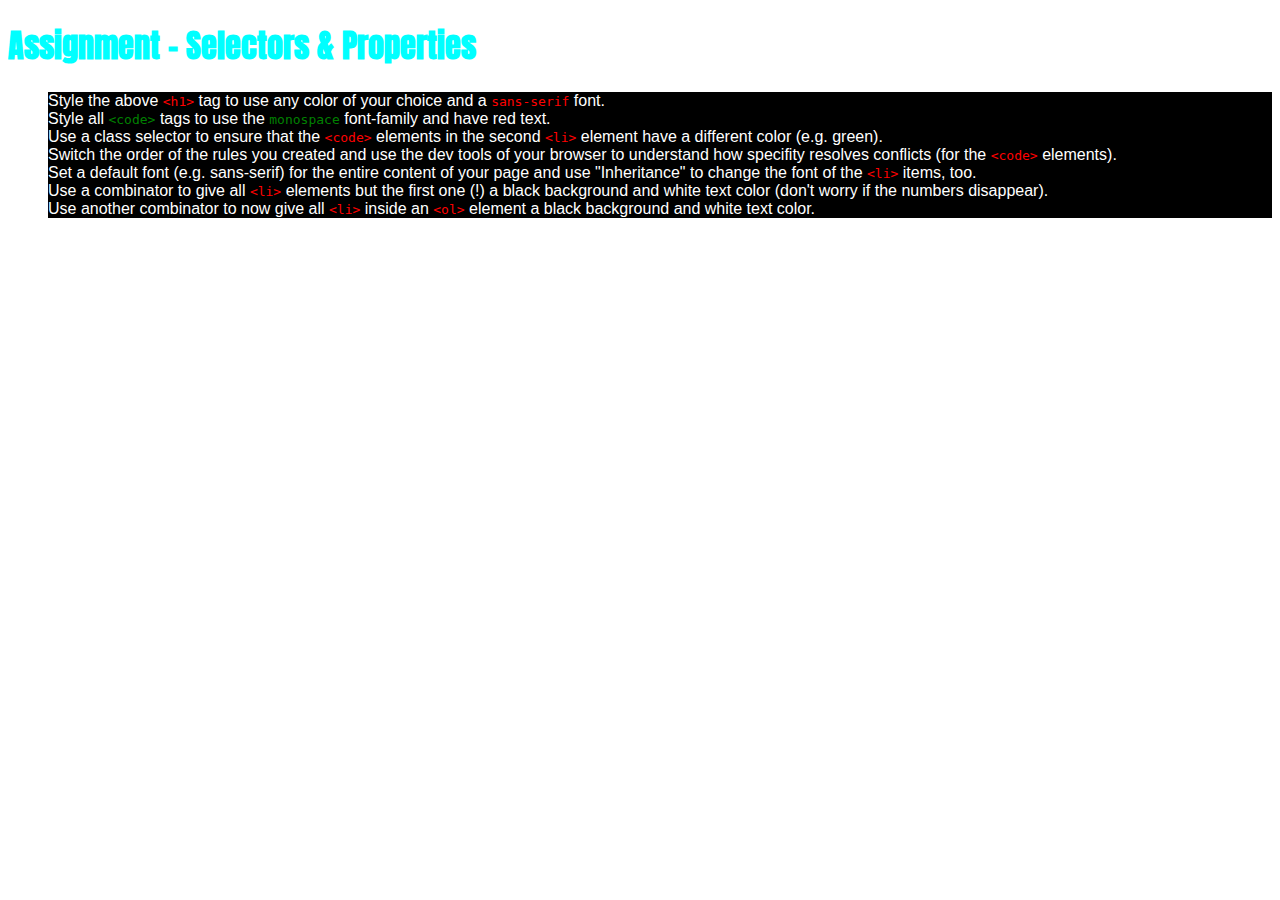
<file: tutorials/assignment1/index.html>
<!DOCTYPE html>
<html lang="en">
<head>
    <meta charset="UTF-8">
    <meta name="viewport" content="width=device-width, initial-scale=1.0">
    <meta http-equiv="X-UA-Compatible" content="ie=edge">
    <title>CSS Course</title>
    <link rel="stylesheet" href="main.css">
    <link href="https://fonts.googleapis.com/css2?family=Anton&display=swap" rel="stylesheet">
</head>
<body>
    <h1 id="assignment-instructions">Assignment - Selectors &amp; Properties</h1>
    <ol>
        <li>Style the above <code>&lt;h1&gt;</code> tag to use any color of your choice and a <code>sans-serif</code> font.</li>
        <li class="codeListItem">Style all <code >&lt;code&gt;</code> tags to use the <code>monospace</code> font-family and have red text.</li>
        <li>Use a class selector to ensure that the <code>&lt;code&gt;</code> elements in the second <code>&lt;li&gt;</code> element have a different color (e.g. green).</li>
        <li>Switch the order of the rules you created and use the dev tools of your browser to understand how specifity resolves conflicts (for the <code>&lt;code&gt;</code> elements).</li>
        <li>Set a default font (e.g. sans-serif) for the entire content of your page and use "Inheritance" to change the font of the <code>&lt;li&gt;</code> items, too.</li>
        <li>Use a combinator to give all <code>&lt;li&gt;</code> elements but the first one (!) a black background and white text color (don't worry if the numbers disappear).</li>
        <li>Use another combinator to now give all <code>&lt;li&gt;</code> inside an <code>&lt;ol&gt;</code> element a black background and white text color.</li>
    </ol>
</body>
</html>
</file>
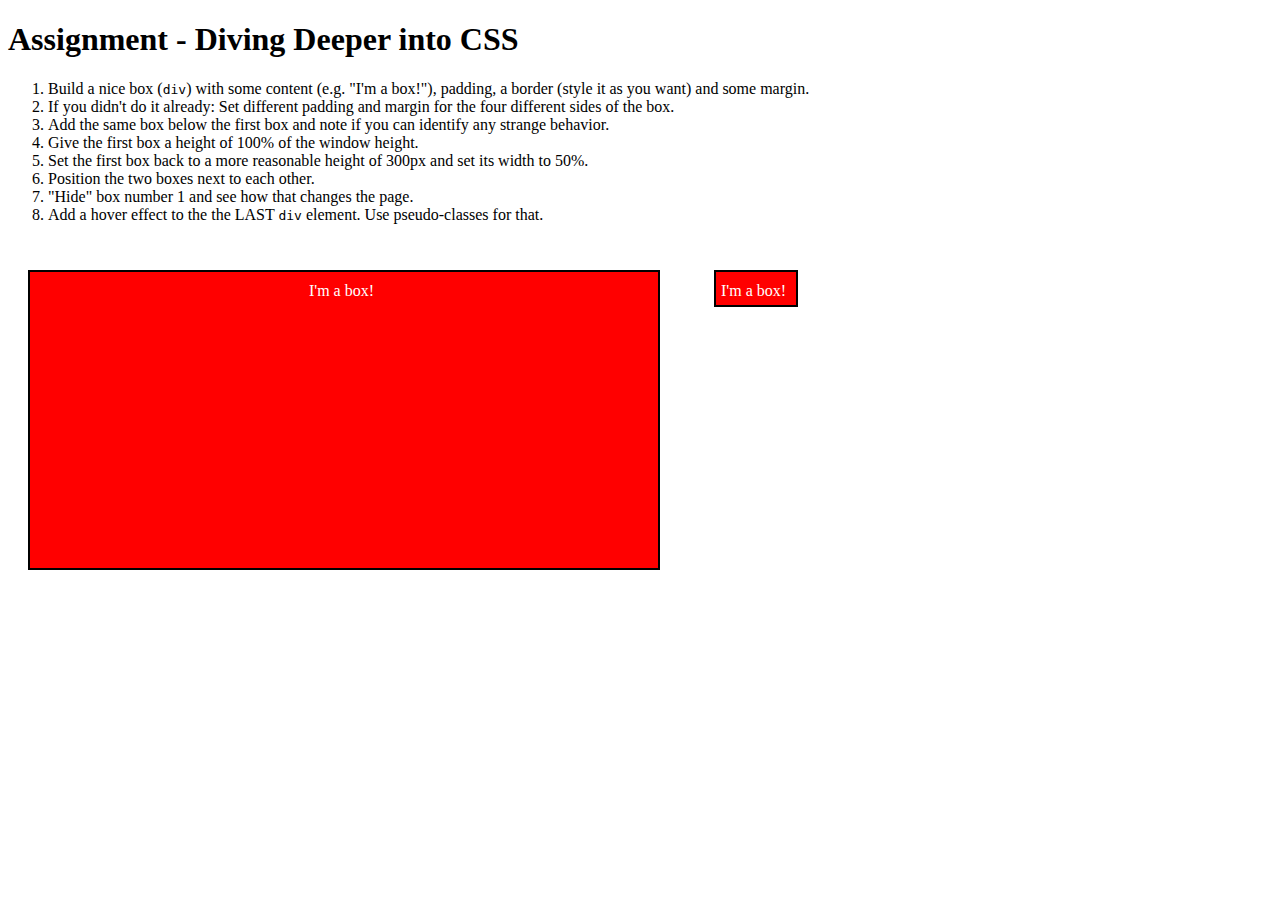
<file: tutorials/assignment2/index.html>
<!DOCTYPE html>
<html lang="en">
<head>
    <meta charset="UTF-8">
    <meta name="viewport" content="width=device-width, initial-scale=1.0">
    <meta http-equiv="X-UA-Compatible" content="ie=edge">
    <title>CSS Course</title>
    <link rel="stylesheet" href="main.css">
</head>
<body>
    <h1>Assignment - Diving Deeper into CSS</h1>
    <ol>
        <li>Build a nice box (<code>div</code>) with some content (e.g. "I'm a box!"), padding, a border (style it as you want) and some margin.</li>
        <li>If you didn't do it already: Set different padding and margin for the four different sides of the box.</li>
        <li>Add the same box below the first box and note if you can identify any strange behavior.</li>
        <li>Give the first box a height of 100% of the window height.</li>
        <li>Set the first box back to a more reasonable height of 300px and set its width to 50%.</li>
        <li>Position the two boxes next to each other.</li>
        <li>"Hide" box number 1 and see how that changes the page.</li>
        <li>Add a hover effect to the the LAST <code>div</code> element. Use pseudo-classes for that.</li>
    </ol>
    <div class="first">
        I'm a box!
    </div>
    <div class="second">
        I'm a box!
    </div>
</body>
</html>
</file>
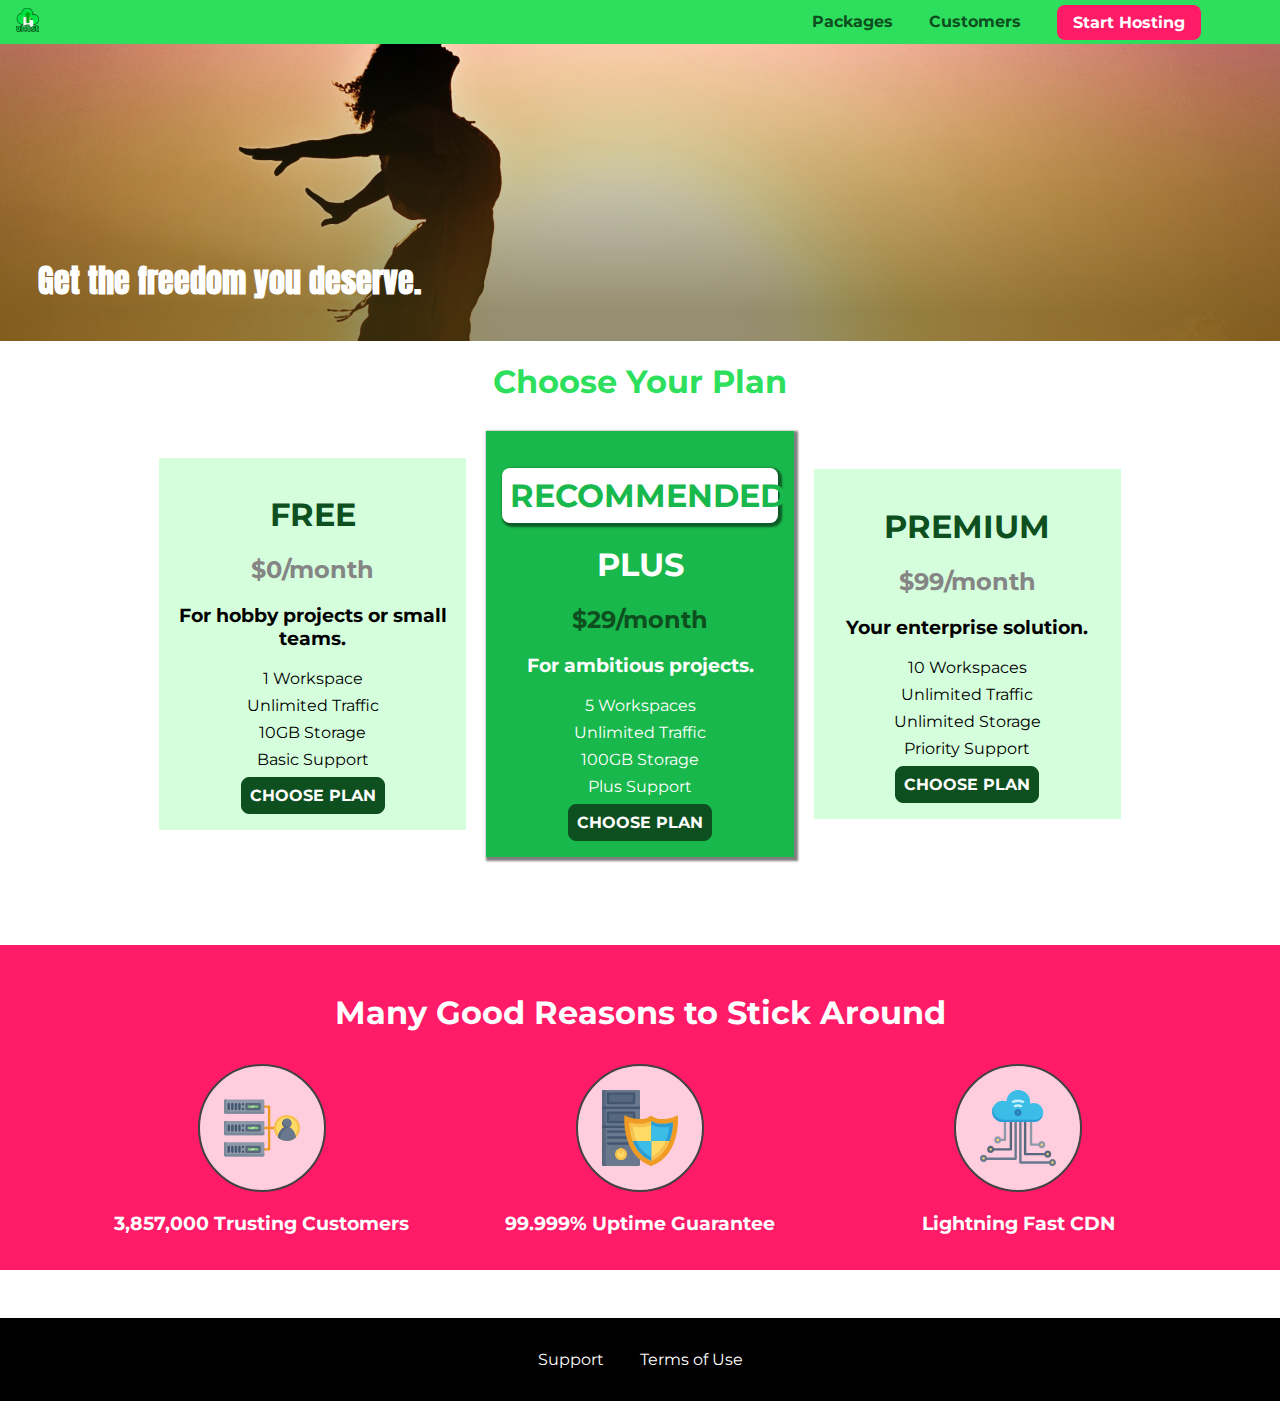
<file: tutorials/jsAssignment/index.html>
<!DOCTYPE html>
<html lang="en">

<head>
    <meta charset="UTF-8">
    <meta http-equiv="X-UA-Compatible" content="ie=edge">
    <title>uHost</title>
    <link rel="shortcut icon" href="favicon.png">
    <link href="https://fonts.googleapis.com/css?family=Anton" rel="stylesheet">
    <link href="https://fonts.googleapis.com/css?family=Montserrat:400,700" rel="stylesheet">
    <link rel="stylesheet" href="shared.css">
    <link rel="stylesheet" href="main.css">
</head>

<body>
    <div class="backdrop"></div>
    <div class="modal">
        <h1 class="modal__title">Do you want to continue?</h1>
        <div class="modal__actions">
            <a href="start-hosting/index.html" class="modal__action">Yes!</a>
            <button class="modal__action modal__action--negative" type="button">No!</button>
        </div>
    </div>
    <header class="main-header">
        <div>
            <a href="index.html" class="main-header__brand">
                <img src="images/uhost-icon.png" alt="uHost - Your favorite hosting company">
            </a>
        </div>
        <nav class="main-nav">
            <ul class="main-nav__items">
                <li class="main-nav__item">
                    <a href="packages/index.html">Packages</a>
                </li>
                <li class="main-nav__item">
                    <a href="customers/index.html">Customers</a>
                </li>
                <li class="main-nav__item main-nav__item--cta">
                    <a href="start-hosting/index.html">Start Hosting</a>
                </li>
            </ul>
        </nav>
    </header>
    <main>
        <section id="product-overview">
            <h1>Get the freedom you deserve.</h1>
        </section>
        <section id="plans">
            <h1 class="section-title">Choose Your Plan</h1>
            <div class="plan__list">
                <article class="plan">
                    <h1 class="plan__title">FREE</h1>
                    <h2 class="plan__price">$0/month</h2>
                    <h3>For hobby projects or small teams.</h3>
                    <ul class="plan__features">
                        <li class="plan__feature">1 Workspace</li>
                        <li class="plan__feature">Unlimited Traffic</li>
                        <li class="plan__feature">10GB Storage</li>
                        <li class="plan__feature">Basic Support</li>
                    </ul>
                    <div>
                        <button class="button">CHOOSE PLAN</button>
                    </div>
                </article>
                <article class="plan plan--highlighted">
                    <h1 class="plan__annotation">RECOMMENDED</h1>
                    <h1 class="plan__title">PLUS</h1>
                    <h2 class="plan__price">$29/month</h2>
                    <h3>For ambitious projects.</h3>
                    <ul class="plan__features">
                        <li class="plan__feature">5 Workspaces</li>
                        <li class="plan__feature">Unlimited Traffic</li>
                        <li class="plan__feature">100GB Storage</li>
                        <li class="plan__feature">Plus Support</li>
                    </ul>
                    <div>
                        <button class="button">CHOOSE PLAN</button>
                    </div>
                </article>
                <article class="plan">
                    <h1 class="plan__title">PREMIUM</h1>
                    <h2 class="plan__price">$99/month</h2>
                    <h3>Your enterprise solution.</h3>
                    <ul class="plan__features">
                        <li class="plan__feature">10 Workspaces</li>
                        <li class="plan__feature">Unlimited Traffic</li>
                        <li class="plan__feature">Unlimited Storage</li>
                        <li class="plan__feature">Priority Support</li>
                    </ul>
                    <div>
                        <button class="button">CHOOSE PLAN</button>
                    </div>
                </article>
            </div>
        </section>
        <section id="key-features">
            <h1 class="section-title">Many Good Reasons to Stick Around</h1>
            <ul class="key-feature__list">
                <li class="key-feature">
                    <div class="key-feature__image">
                        <svg viewBox="0 0 512 512">
                            <path style="fill:#F09B24;" d="M344,248h-32V112c0-4.418-3.582-8-8-8h-40c-4.418,0-8,3.582-8,8s3.582,8,8,8h32v128h-32  c-4.418,0-8,3.582-8,8s3.582,8,8,8h32v128h-32c-4.418,0-8,3.582-8,8s3.582,8,8,8h40c4.418,0,8-3.582,8-8V264h32c4.418,0,8-3.582,8-8  S348.418,248,344,248z"
                            />
                            <path style="fill:#8E9AA9;" d="M264,64H8c-4.418,0-8,3.582-8,8v80c0,4.418,3.582,8,8,8h256c4.418,0,8-3.582,8-8V72  C272,67.582,268.418,64,264,64z"
                            />
                            <path style="fill:#7C899B;" d="M24,144c-4.418,0-8-3.582-8-8V64H8c-4.418,0-8,3.582-8,8v80c0,4.418,3.582,8,8,8h256  c4.418,0,8-3.582,8-8v-8H24z"
                            />
                            <rect x="152" y="96" style="fill:#B8E3A8;" width="88" height="32" />
                            <g>
                                <polygon style="fill:#7EC97D;" points="152,96 152,128 166,128 198,96  " />
                                <polygon style="fill:#7EC97D;" points="220,96 188,128 240,128 240,96  " />
                            </g>
                            <path style="fill:#56677E;" d="M240,136h-88c-4.418,0-8-3.582-8-8V96c0-4.418,3.582-8,8-8h88c4.418,0,8,3.582,8,8v32  C248,132.418,244.418,136,240,136z M160,120h72v-16h-72V120z"
                            />
                            <g>
                                <path style="fill:#435670;" d="M32,136c-4.418,0-8-3.582-8-8V96c0-4.418,3.582-8,8-8s8,3.582,8,8v32C40,132.418,36.418,136,32,136z   "
                                />
                                <path style="fill:#435670;" d="M56,136c-4.418,0-8-3.582-8-8V96c0-4.418,3.582-8,8-8s8,3.582,8,8v32C64,132.418,60.418,136,56,136z   "
                                />
                                <path style="fill:#435670;" d="M80,136c-4.418,0-8-3.582-8-8V96c0-4.418,3.582-8,8-8s8,3.582,8,8v32C88,132.418,84.418,136,80,136z   "
                                />
                                <path style="fill:#435670;" d="M104,136c-4.418,0-8-3.582-8-8V96c0-4.418,3.582-8,8-8s8,3.582,8,8v32   C112,132.418,108.418,136,104,136z"
                                />
                                <path style="fill:#435670;" d="M128,105c-4.418,0-8-3.582-8-8v-1c0-4.418,3.582-8,8-8s8,3.582,8,8v1   C136,101.418,132.418,105,128,105z"
                                />
                                <path style="fill:#435670;" d="M128,136c-4.418,0-8-3.582-8-8v-1c0-4.418,3.582-8,8-8s8,3.582,8,8v1   C136,132.418,132.418,136,128,136z"
                                />
                            </g>
                            <path style="fill:#8E9AA9;" d="M264,208H8c-4.418,0-8,3.582-8,8v80c0,4.418,3.582,8,8,8h256c4.418,0,8-3.582,8-8v-80  C272,211.582,268.418,208,264,208z"
                            />
                            <path style="fill:#7C899B;" d="M24,288c-4.418,0-8-3.582-8-8v-72H8c-4.418,0-8,3.582-8,8v80c0,4.418,3.582,8,8,8h256  c4.418,0,8-3.582,8-8v-8H24z"
                            />
                            <rect x="152" y="240" style="fill:#B8E3A8;" width="88" height="32" />
                            <g>
                                <polygon style="fill:#7EC97D;" points="152,240 152,272 166,272 198,240  " />
                                <polygon style="fill:#7EC97D;" points="220,240 188,272 240,272 240,240  " />
                            </g>
                            <path style="fill:#56677E;" d="M240,280h-88c-4.418,0-8-3.582-8-8v-32c0-4.418,3.582-8,8-8h88c4.418,0,8,3.582,8,8v32  C248,276.418,244.418,280,240,280z M160,264h72v-16h-72V264z"
                            />
                            <g>
                                <path style="fill:#435670;" d="M32,280c-4.418,0-8-3.582-8-8v-32c0-4.418,3.582-8,8-8s8,3.582,8,8v32C40,276.418,36.418,280,32,280   z"
                                />
                                <path style="fill:#435670;" d="M56,280c-4.418,0-8-3.582-8-8v-32c0-4.418,3.582-8,8-8s8,3.582,8,8v32C64,276.418,60.418,280,56,280   z"
                                />
                                <path style="fill:#435670;" d="M80,280c-4.418,0-8-3.582-8-8v-32c0-4.418,3.582-8,8-8s8,3.582,8,8v32C88,276.418,84.418,280,80,280   z"
                                />
                                <path style="fill:#435670;" d="M104,280c-4.418,0-8-3.582-8-8v-32c0-4.418,3.582-8,8-8s8,3.582,8,8v32   C112,276.418,108.418,280,104,280z"
                                />
                                <path style="fill:#435670;" d="M128,249c-4.418,0-8-3.582-8-8v-1c0-4.418,3.582-8,8-8s8,3.582,8,8v1   C136,245.418,132.418,249,128,249z"
                                />
                                <path style="fill:#435670;" d="M128,280c-4.418,0-8-3.582-8-8v-1c0-4.418,3.582-8,8-8s8,3.582,8,8v1   C136,276.418,132.418,280,128,280z"
                                />
                            </g>
                            <path style="fill:#8E9AA9;" d="M264,352H8c-4.418,0-8,3.582-8,8v80c0,4.418,3.582,8,8,8h256c4.418,0,8-3.582,8-8v-80  C272,355.582,268.418,352,264,352z"
                            />
                            <path style="fill:#7C899B;" d="M24,432c-4.418,0-8-3.582-8-8v-72H8c-4.418,0-8,3.582-8,8v80c0,4.418,3.582,8,8,8h256  c4.418,0,8-3.582,8-8v-8H24z"
                            />
                            <rect x="152" y="384" style="fill:#B8E3A8;" width="88" height="32" />
                            <g>
                                <polygon style="fill:#7EC97D;" points="152,384 152,416 166,416 198,384  " />
                                <polygon style="fill:#7EC97D;" points="220,384 188,416 240,416 240,384  " />
                            </g>
                            <path style="fill:#56677E;" d="M240,424h-88c-4.418,0-8-3.582-8-8v-32c0-4.418,3.582-8,8-8h88c4.418,0,8,3.582,8,8v32  C248,420.418,244.418,424,240,424z M160,408h72v-16h-72V408z"
                            />
                            <g>
                                <path style="fill:#435670;" d="M32,424c-4.418,0-8-3.582-8-8v-32c0-4.418,3.582-8,8-8s8,3.582,8,8v32C40,420.418,36.418,424,32,424   z"
                                />
                                <path style="fill:#435670;" d="M56,424c-4.418,0-8-3.582-8-8v-32c0-4.418,3.582-8,8-8s8,3.582,8,8v32C64,420.418,60.418,424,56,424   z"
                                />
                                <path style="fill:#435670;" d="M80,424c-4.418,0-8-3.582-8-8v-32c0-4.418,3.582-8,8-8s8,3.582,8,8v32C88,420.418,84.418,424,80,424   z"
                                />
                                <path style="fill:#435670;" d="M104,424c-4.418,0-8-3.582-8-8v-32c0-4.418,3.582-8,8-8s8,3.582,8,8v32   C112,420.418,108.418,424,104,424z"
                                />
                                <path style="fill:#435670;" d="M128,393c-4.418,0-8-3.582-8-8v-1c0-4.418,3.582-8,8-8s8,3.582,8,8v1   C136,389.418,132.418,393,128,393z"
                                />
                                <path style="fill:#435670;" d="M128,424c-4.418,0-8-3.582-8-8v-1c0-4.418,3.582-8,8-8s8,3.582,8,8v1   C136,420.418,132.418,424,128,424z"
                                />
                            </g>
                            <path style="fill:#F7C14D;" d="M424,168c-48.523,0-88,39.477-88,88s39.477,88,88,88s88-39.477,88-88S472.523,168,424,168z" />
                            <path style="fill:#FFDB66;" d="M424,184c-39.701,0-72,32.299-72,72s32.299,72,72,72s72-32.299,72-72S463.701,184,424,184z" />
                            <path style="fill:#69788D;" d="M484.893,314.16C476.393,274.588,451.922,248,424,248s-52.393,26.588-60.893,66.16  c-0.605,2.82,0.354,5.749,2.511,7.664C381.731,336.124,402.465,344,424,344s42.269-7.876,58.381-22.176  C484.539,319.909,485.498,316.98,484.893,314.16z"
                            />
                            <path style="fill:#56677E;" d="M434.053,249.171C430.768,248.403,427.411,248,424,248c-27.922,0-52.393,26.588-60.893,66.16  c-0.605,2.82,0.354,5.749,2.511,7.664c3.383,3.002,6.979,5.703,10.734,8.125C384.904,286.243,407.373,255.378,434.053,249.171z"
                            />
                            <path style="fill:#69788D;" d="M424,192c-17.645,0-32,14.355-32,32s14.355,32,32,32s32-14.355,32-32S441.645,192,424,192z" />
                            <path style="fill:#56677E;" d="M432,248c-17.645,0-32-14.355-32-32c0-6.783,2.128-13.076,5.742-18.258  C397.444,203.53,392,213.138,392,224c0,17.645,14.355,32,32,32c10.862,0,20.471-5.444,26.258-13.742  C445.076,245.872,438.783,248,432,248z"
                            />

                        </svg>
                    </div>
                    <p class="key-feature__description">3,857,000 Trusting Customers</p>
                </li>
                <li class="key-feature">
                    <div class="key-feature__image">
                        <svg viewBox="0 0 512 512">
                            <path style="fill:#69788D;" d="M248,0H8C3.582,0,0,3.582,0,8v496c0,4.418,3.582,8,8,8h240c4.418,0,8-3.582,8-8V8  C256,3.582,252.418,0,248,0z"
                            />
                            <path style="fill:#56677E;" d="M24,504V8c0-4.418,3.582-8,8-8H8C3.582,0,0,3.582,0,8v496c0,4.418,3.582,8,8,8h24  C27.582,512,24,508.418,24,504z"
                            />
                            <g>
                                <rect x="0" y="112" style="fill:#435670;" width="256" height="16" />
                                <rect x="0" y="240" style="fill:#435670;" width="256" height="16" />
                            </g>
                            <path style="fill:#F7C14D;" d="M128,392c-22.056,0-40,17.944-40,40s17.944,40,40,40s40-17.944,40-40S150.056,392,128,392z" />
                            <path style="fill:#FFDB66;" d="M128,408c-13.233,0-24,10.767-24,24s10.767,24,24,24s24-10.767,24-24S141.233,408,128,408z" />
                            <path style="fill:#F7C14D;" d="M128,392c-2.739,0-5.414,0.278-8,0.805V424c0,4.418,3.582,8,8,8c4.418,0,8-3.582,8-8v-31.195  C133.414,392.278,130.739,392,128,392z"
                            />
                            <g>
                                <path style="fill:#435670;" d="M216,288H40c-4.418,0-8-3.582-8-8s3.582-8,8-8h176c4.418,0,8,3.582,8,8S220.418,288,216,288z"
                                />
                                <path style="fill:#435670;" d="M216,328H40c-4.418,0-8-3.582-8-8s3.582-8,8-8h176c4.418,0,8,3.582,8,8S220.418,328,216,328z"
                                />
                                <path style="fill:#435670;" d="M216,368H40c-4.418,0-8-3.582-8-8s3.582-8,8-8h176c4.418,0,8,3.582,8,8S220.418,368,216,368z"
                                />
                                <path style="fill:#435670;" d="M216,16H40c-4.418,0-8,3.582-8,8v64c0,4.418,3.582,8,8,8h176c4.418,0,8-3.582,8-8V24   C224,19.582,220.418,16,216,16z"
                                />
                            </g>
                            <rect x="48" y="32" style="fill:#56677E;" width="160" height="48" />
                            <path style="fill:#435670;" d="M216,144H40c-4.418,0-8,3.582-8,8v64c0,4.418,3.582,8,8,8h176c4.418,0,8-3.582,8-8v-64  C224,147.582,220.418,144,216,144z"
                            />
                            <rect x="48" y="160" style="fill:#56677E;" width="160" height="48" />
                            <path style="fill:#F09B24;" d="M511.747,180.237c-0.194-6.537-8.107-10.107-13.135-5.894c-5.6,4.693-42.904,21.282-98.514,21.282  c-33.45,0-64.625-20.999-64.929-21.206c-2.9-1.991-6.764-1.85-9.512,0.346c-2.677,2.135-27.201,20.86-63.793,20.86  c-55.607,0-92.914-16.589-98.515-21.282c-5.028-4.211-12.941-0.645-13.135,5.894c-1.634,54.834,4.655,105.941,18.693,151.903  c12.096,39.604,29.759,74.047,52.497,102.373c27.538,34.304,62.743,59.882,104.66,76.045c3.069,1.918,6.757,1.921,9.83,0  c41.917-16.163,77.122-41.741,104.66-76.045c22.738-28.326,40.401-62.77,52.497-102.373  C507.092,286.179,513.381,235.071,511.747,180.237z"
                            />
                            <path style="fill:#F7C14D;" d="M476.21,221.226c-1.953-1.631-4.568-2.235-7.036-1.628c-21.686,5.327-44.926,8.028-69.075,8.028  c-25.926,0-49.633-8.975-64.955-16.504c-2.307-1.134-5.016-1.091-7.284,0.116c-14.059,7.477-36.919,16.388-65.994,16.388  c-24.153,0-47.394-2.701-69.075-8.028c-5.155-1.268-10.221,2.966-9.894,8.261c2.077,33.693,7.668,65.635,16.616,94.935  c22.774,74.565,66.139,126.334,128.888,153.868c2.032,0.891,4.397,0.891,6.43,0c61.777-27.107,104.716-78.876,127.62-153.868  c8.948-29.3,14.539-61.241,16.616-94.935C479.224,225.319,478.163,222.856,476.21,221.226z"
                            />
                            <path style="fill:#FFDB66;" d="M331.609,451.727c-52.604-25.289-89.304-70.987-109.144-135.944  c-6.532-21.39-11.162-44.336-13.82-68.447c17.133,2.852,34.952,4.291,53.22,4.291c29.394,0,53.376-7.793,69.978-15.561  c17.44,7.736,41.656,15.561,68.256,15.561c18.267,0,36.085-1.439,53.219-4.291c-2.659,24.112-7.288,47.06-13.82,68.448  C419.545,381.108,383.27,426.805,331.609,451.727z"
                            />
                            <g>
                                <path style="fill:#2C9DD4;" d="M479.066,227.858c0.157-2.539-0.903-5.002-2.856-6.633s-4.568-2.235-7.036-1.628   c-21.686,5.327-44.926,8.028-69.075,8.028c-25.926,0-49.633-8.975-64.955-16.504c-1.057-0.52-2.2-0.78-3.345-0.806l-0.072,133.351   h123.601c2.556-6.746,4.933-13.702,7.123-20.874C471.398,293.493,476.989,261.552,479.066,227.858z"
                                />
                                <path style="fill:#2C9DD4;" d="M206.658,343.667c24.153,63.42,65.028,108.108,121.743,132.995c1.031,0.452,2.147,0.673,3.263,0.666   l0.063-133.661H206.658z"
                                />
                            </g>
                            <g>
                                <path style="fill:#3CBDE8;" d="M439.497,315.783c6.532-21.389,11.161-44.336,13.82-68.448c-17.134,2.852-34.952,4.291-53.219,4.291   c-26.6,0-50.815-7.824-68.256-15.561l-0.116,107.601h97.758C433.179,334.807,436.524,325.518,439.497,315.783z"
                                />
                                <path style="fill:#3CBDE8;" d="M232.523,343.667c21.144,50.298,54.363,86.56,99.087,108.06l0.117-108.06H232.523z" />
                            </g>
                        </svg>
                    </div>
                    <p class="key-feature__description">99.999% Uptime Guarantee</p>
                </li>
                <li class="key-feature">
                    <div class="key-feature__image">
                        <svg viewBox="0 0 512 512">
                            <path style="fill:#8E9AA9;" d="M168,200c-4.418,0-8,3.582-8,8v120h-17.376c-3.302-9.311-12.194-16-22.624-16  c-13.234,0-24,10.767-24,24s10.766,24,24,24c10.429,0,19.321-6.689,22.624-16H168c4.418,0,8-3.582,8-8V208  C176,203.582,172.418,200,168,200z"
                            />
                            <path style="fill:#FFDB66;" d="M120,328c-4.411,0-8,3.589-8,8s3.589,8,8,8s8-3.589,8-8S124.411,328,120,328z" />
                            <path style="fill:#56677E;" d="M208,200c-4.418,0-8,3.582-8,8v184H94.624C91.322,382.689,82.43,376,72,376  c-13.234,0-24,10.767-24,24s10.766,24,24,24c10.429,0,19.321-6.689,22.624-16H208c4.418,0,8-3.582,8-8V208  C216,203.582,212.418,200,208,200z"
                            />
                            <path style="fill:#FFDB66;" d="M72,392c-4.411,0-8,3.589-8,8s3.589,8,8,8s8-3.589,8-8S76.411,392,72,392z" />
                            <path style="fill:#69788D;" d="M240,208c-4.418,0-8,3.582-8,8v239H47.24c-2.671-10.34-12.078-18-23.24-18c-13.234,0-24,10.767-24,24  s10.766,24,24,24c9.666,0,18.009-5.747,21.809-14H240c4.418,0,8-3.582,8-8V216C248,211.582,244.418,208,240,208z"
                            />
                            <path style="fill:#FFDB66;" d="M24,453c-4.411,0-8,3.589-8,8s3.589,8,8,8s8-3.589,8-8S28.411,453,24,453z" />
                            <path style="fill:#69788D;" d="M488,464c-10.429,0-19.321,6.689-22.624,16H280V208c0-4.418-3.582-8-8-8s-8,3.582-8,8v280  c0,4.418,3.582,8,8,8h193.376c3.302,9.311,12.194,16,22.624,16c13.234,0,24-10.767,24-24S501.234,464,488,464z"
                            />
                            <path style="fill:#FFDB66;" d="M488,480c-4.411,0-8,3.589-8,8s3.589,8,8,8s8-3.589,8-8S492.411,480,488,480z" />
                            <path style="fill:#56677E;" d="M456,408c-10.429,0-19.321,6.689-22.624,16H312V208c0-4.418-3.582-8-8-8s-8,3.582-8,8v224  c0,4.418,3.582,8,8,8h129.376c3.302,9.311,12.194,16,22.624,16c13.234,0,24-10.767,24-24S469.234,408,456,408z"
                            />
                            <path style="fill:#FFDB66;" d="M456,424c-4.411,0-8,3.589-8,8s3.589,8,8,8s8-3.589,8-8S460.411,424,456,424z" />
                            <path style="fill:#8E9AA9;" d="M416,344c-10.429,0-19.321,6.689-22.624,16H352V208c0-4.418-3.582-8-8-8s-8,3.582-8,8v160  c0,4.418,3.582,8,8,8h49.376c3.302,9.311,12.194,16,22.624,16c13.234,0,24-10.767,24-24S429.234,344,416,344z"
                            />
                            <path style="fill:#FFDB66;" d="M416,360c-4.411,0-8,3.589-8,8s3.589,8,8,8s8-3.589,8-8S420.411,360,416,360z" />
                            <path style="fill:#3CBDE8;" d="M362,88c-8.741,0-17.231,1.751-25.06,5.085C337.646,88.797,338,84.43,338,80  c0-44.112-35.888-80-80-80c-42.823,0-77.895,33.816-79.909,76.149C170.393,73.415,162.244,72,154,72c-39.701,0-72,32.299-72,72  s32.299,72,72,72h208c35.29,0,64-28.71,64-64S397.29,88,362,88z"
                            />
                            <path style="fill:#2C9DD4;" d="M368,200H160c-39.701,0-72-32.299-72-72c0-5.863,0.721-11.559,2.05-17.019  C84.918,120.88,82,132.102,82,144c0,39.701,32.299,72,72,72h208c30.389,0,55.88-21.296,62.379-49.743  C413.565,186.327,392.352,200,368,200z"
                            />
                            <path style="fill:#2A7DB5;" d="M256,128c-13.234,0-24,10.767-24,24s10.766,24,24,24c13.233,0,24-10.767,24-24S269.233,128,256,128z"
                            />
                            <path style="fill:#2C9DD4;" d="M256,144c-4.411,0-8,3.589-8,8s3.589,8,8,8c4.411,0,8-3.589,8-8S260.411,144,256,144z" />
                            <g>
                                <path style="fill:#C5F1FA;" d="M221.755,87.695c-2.994,0-5.864-1.688-7.233-4.572c-1.894-3.991-0.194-8.763,3.798-10.657   C230.157,66.849,242.834,64,256,64c13.166,0,25.844,2.849,37.68,8.466c3.992,1.895,5.692,6.666,3.798,10.657   s-6.666,5.692-10.657,3.798C277.144,82.328,266.774,80,256,80c-10.774,0-21.144,2.328-30.821,6.921   C224.072,87.446,222.904,87.695,221.755,87.695z"
                                />
                                <path style="fill:#C5F1FA;" d="M276.545,116.618c-1.148,0-2.316-0.249-3.424-0.774C267.745,113.293,261.985,112,256,112   c-5.985,0-11.745,1.293-17.121,3.844c-3.991,1.895-8.763,0.192-10.657-3.798c-1.894-3.992-0.193-8.764,3.798-10.657   C239.557,97.813,247.625,96,256,96c8.376,0,16.444,1.813,23.98,5.389c3.991,1.894,5.692,6.665,3.798,10.657   C282.41,114.93,279.539,116.618,276.545,116.618z"
                                />
                            </g>

                        </svg>
                    </div>
                    <p class="key-feature__description">Lightning Fast CDN</p>
                </li>
            </ul>
        </section>
    </main>
    <footer class="main-footer">
        <nav>
            <ul class="main-footer__links">
                <li class="main-footer__link">
                    <a href="#">Support</a>
                </li>
                <li class="main-footer__link">
                    <a href="#">Terms of Use</a>
                </li>
            </ul>
        </nav>
    </footer>
    <script src="shared.js"></script>
</body>

</html>
</file>
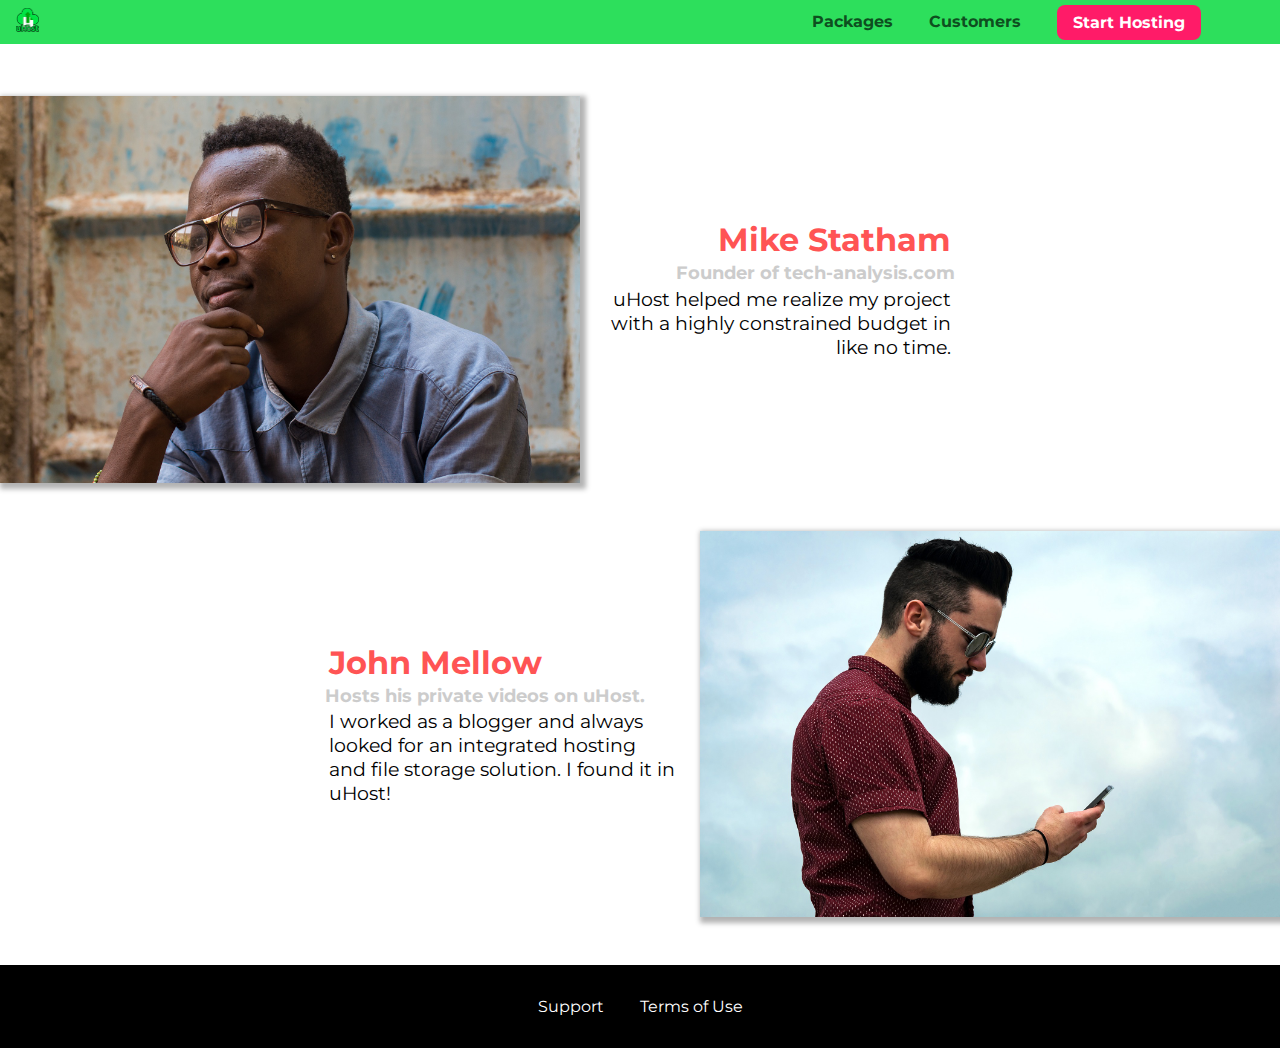
<file: tutorials/jsAssignment/customers/index.html>
<!DOCTYPE html>
<html lang="en">

<head>
    <meta charset="UTF-8">
    <meta name="viewport" content="width=device-width, initial-scale=1.0">
    <meta http-equiv="X-UA-Compatible" content="ie=edge">
    <title>uHost Customers</title>
    <link rel="shortcut icon" href="../favicon.png">
    <link href="https://fonts.googleapis.com/css?family=Anton|Montserrat:400,700" rel="stylesheet">
    <link rel="stylesheet" href="../shared.css">
    <link rel="stylesheet" href="customers.css">
</head>

<body>
    <div class="backdrop"></div>
    <header class="main-header">
        <div>
            <a href="../index.html" class="main-header__brand">
                <img src="../images/uhost-icon.png" alt="uHost - Your favorite hosting company">
            </a>
        </div>
        <nav class="main-nav">
            <ul class="main-nav__items">
                <li class="main-nav__item">
                    <a href="../packages/index.html">Packages</a>
                </li>
                <li class="main-nav__item">
                    <a href="index.html">Customers</a>
                </li>
                <li class="main-nav__item main-nav__item--cta">
                    <a href="start-hosting/index.html">Start Hosting</a>
                </li>
            </ul>
        </nav>
    </header>
    <main>
        <div>
            <div class="testimonial" id="customer-1">
                <div class="testimonial__image-container">
                    <img src="../images/customer-1.jpg" alt="Mike Statham - Customer" class="testimonial__image">
                </div>
                <div class="testimonial__info">
                    <h1 class="testimonial__name">Mike Statham</h1>
                    <h2 class="testimonial__subtitle">Founder of
                        <a href="tech-analysis.com">tech-analysis.com</a>
                    </h2>
                    <p class="testimonial__text">uHost helped me realize my project with a highly constrained budget in like no time.</p>
                </div>
            </div>
            <div class="testimonial" id="customer-2">

                <div class="testimonial__info">
                    <h1 class="testimonial__name">John Mellow</h1>
                    <h2 class="testimonial__subtitle">Hosts his private videos on uHost.
                    </h2>
                    <p class="testimonial__text">I worked as a blogger and always looked for an integrated hosting and file storage solution. I found
                        it in uHost!
                    </p>
                </div>
                <div class="testimonial__image-container">
                    <img src="../images/customer-2.jpg" alt="John Mellow - Customer" class="testimonial__image">
                </div>
            </div>
        </div>
    </main>
    <footer class="main-footer">
        <nav>
            <ul class="main-footer__links">
                <li class="main-footer__link">
                    <a href="#">Support</a>
                </li>
                <li class="main-footer__link">
                    <a href="#">Terms of Use</a>
                </li>
            </ul>
        </nav>
    </footer>
</body>

</html>
</file>
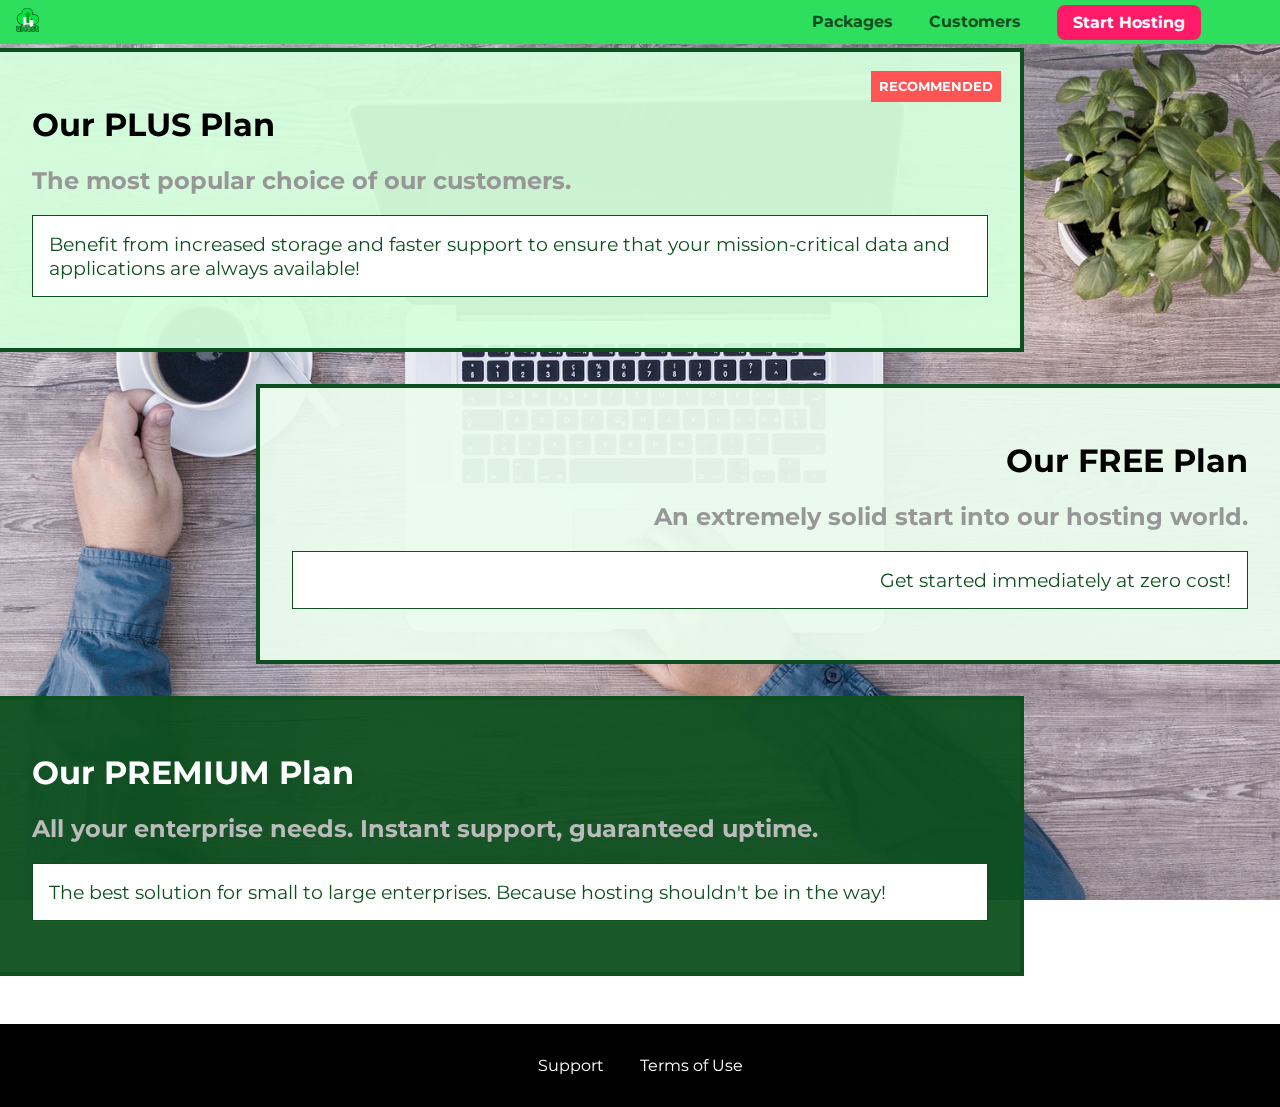
<file: tutorials/jsAssignment/packages/index.html>
<!DOCTYPE html>
<html lang="en">

<head>
    <meta charset="UTF-8">
    <meta http-equiv="X-UA-Compatible" content="ie=edge">
    <title>uHost</title>
    <link rel="shortcut icon" href="favicon.png">
    <link href="https://fonts.googleapis.com/css?family=Montserrat:400,700" rel="stylesheet">
    <link rel="stylesheet" href="../shared.css">
    <link rel="stylesheet" href="packages.css">
</head>

<body>
    <div class="backdrop"></div>
    <div class="background"></div>
    <header class="main-header">
        <div>
            <a href="../index.html" class="main-header__brand">
                <img src="../images/uhost-icon.png" alt="uHost - Your favorite hosting company">
            </a>
        </div>
        <nav class="main-nav">
            <ul class="main-nav__items">
                <li class="main-nav__item">
                    <a href="index.html">Packages</a>
                </li>
                <li class="main-nav__item">
                    <a href="../customers/index.html">Customers</a>
                </li>
                <li class="main-nav__item main-nav__item--cta">
                    <a href="../start-hosting/index.html">Start Hosting</a>
                </li>
            </ul>
        </nav>
    </header>
    <main>
        <section class="package" id="plus">
            <a href="#">
                <h1 class="package__title">Our PLUS Plan</h1>
                <h2 class="package__badge">RECOMMENDED</h2>
                <h2 class="package__subtitle">The most popular choice of our customers.</h2>
                <p class="package__info">Benefit from increased storage and faster support to ensure that your mission-critical data and applications
                    are always available!</p>
            </a>
        </section>
        <section class="package" id="free">
            <a href="#">
                <h1 class="package__title">Our FREE Plan</h1>
                <h2 class="package__subtitle">An extremely solid start into our hosting world.</h2>
                <p class="package__info">Get started immediately at zero cost!</p>
            </a>
        </section>
        <div class="clearfix"></div>
        <section class="package" id="premium">
            <a href="#">
                <h1 class="package__title">Our PREMIUM Plan</h1>
                <h2 class="package__subtitle">All your enterprise needs. Instant support, guaranteed uptime. </h2>
                <p class="package__info">The best solution for small to large enterprises. Because hosting shouldn't be in the way!</p>
            </a>
        </section>
    </main>
    <footer class="main-footer">
        <nav>
            <ul class="main-footer__links">
                <li class="main-footer__link">
                    <a href="#">Support</a>
                </li>
                <li class="main-footer__link">
                    <a href="#">Terms of Use</a>
                </li>
            </ul>
        </nav>
    </footer>
</body>

</html>
</file>
<file: tutorials/assignment1/main.css>
*{
    font-family: sans-serif;
}

h1{
    color: aqua;
    font-family: 'Anton', sans-serif;
}

code{
    font-family: monospace;
    color: red;
}

.codeListItem code{
    color: green;
}

li + li {
    background-color: black;
    color: white;
}

ol li{
    background-color: black;
    color: white;
}
</file>
<file: tutorials/assignment2/main.css>
div{
    min-width: 50px;
    background: red;
    color: white;
    padding: 10px 10px 5px 5px;
    margin: 30px 30px 20px 20px;
    border: 2px solid black;
    text-align: center;
    display: inline-block;
    box-sizing:border-box;
}

.first{
    height: 300px;
    width: 50%;
    display: inline-block
}

.second:hover{
    border: 5px solid green;
}
</file>
<file: tutorials/jsAssignment/shared.css>
* {
    box-sizing: border-box;
}

body {
    font-family: 'Montserrat', sans-serif;
    margin: 0;
}

.backdrop {
    position: fixed;
    display: none;
    top: 0;
    left: 0;
    z-index: 100;
    width: 100vw;
    height: 100vh;
    background: rgba(0,0,0,0.5);
}

.main-header {
    width: 100%;
    position: fixed;
    top: 0;
    left: 0;
    background: #2ddf5c;
    padding: 0.5rem 1rem;
    z-index: 1;
}

.main-header > div {
    display: inline-block;
    vertical-align: middle;
}

.main-header__brand {
    color: #0e4f1f;
    text-decoration: none;
    font-weight: bold;
    font-size: 1.5rem;
    height: 1.5rem;
    /* width: 20px; */
    display: inline-block;
}

.main-header__brand img {
    height: 100%;
    /* width: 100%; */
}

.main-nav {
    display: inline-block;
    text-align: right;
    width: calc(100% - 74px);
    vertical-align: middle;
}

.main-nav__items {
    margin: 0;
    padding: 0;
    list-style: none;
}

.main-nav__item {
    display: inline-block;
    margin: 0 1rem;
}

.main-nav__item a {
    text-decoration: none;
    color: #0e4f1f;
    font-weight: bold;
    padding: 0.2rem 0;
}

.main-nav__item a:hover,
.main-nav__item a:active {
    color: white;
    border-bottom: 5px solid white;
}

.main-nav__item--cta a {
    color: white;
    background: #ff1b68;
    padding: 0.5rem 1rem;
    border-radius: 8px;
}

.main-nav__item--cta a:hover,
.main-nav__item--cta a:active {
    color: #ff1b68;
    background: white;
    border: none;
}

.main-footer {
    background: black;
    padding: 2rem;
    margin-top: 3rem;
}

.main-footer__links {
    list-style: none;
    margin: 0;
    padding: 0;
    text-align: center;
}

.main-footer__link {
    display: inline-block;
    margin: 0 1rem;
}

.main-footer__link a {
    color: white;
    text-decoration: none;
}

.main-footer__link a:hover,
.main-footer__link a:active {
    color: #ccc;
}

.button {
    background: #0e4f1f;
    color: white;
    font: inherit;
    border: 1.5px solid #0e4f1f;
    padding: 0.5rem;
    border-radius: 8px;
    font-weight: bold;
    cursor: pointer;
}

.button:hover,
.button:active {
    background: white;
    color: #0e4f1f;
}

.button:focus {
    outline: none;
}
</file>
<file: tutorials/jsAssignment/main.css>
#product-overview {
  background: linear-gradient(to top, rgba(80, 68, 18, 0.6) 10%, transparent),
    url("images/freedom.jpg") left 10% bottom 70%/cover no-repeat border-box,
    #ff1b68;
  /* background-image: url("freedom.jpg");
    background-size: cover;
    background-position: left 10% bottom 20%; */
  /* background-repeat: no-repeat;
    background-origin: border-box;
    background-clip: border-box; */
  /* background-image: linear-gradient(180deg, red 70%, blue 60%, rgba(0,0,0,0.5)); */
  /* background-image: radial-gradient(ellipse farthest-corner at 20% 50%, red, blue 70%, green); */
  width: 100vw;
  height: 33vh;
  margin-top: 2.75rem;
  /* border: 5px dashed red; */
  position: relative;
}

.section-title {
  color: #2ddf5c;
  text-align: center;
}

#product-overview h1 {
  color: white;
  font-family: "Anton", sans-serif;
  position: absolute;
  bottom: 5%;
  left: 3%;
}

.plan__list {
  width: 80%;
  margin: auto;
  text-align: center;
}

.plan {
  background: #d5ffdc;
  text-align: center;
  padding: 1rem;
  margin: 0.5rem;
  display: inline-block;
  width: 30%;
  vertical-align: middle;
}

.plan--highlighted {
  background: #19b84c;
  color: white;
  box-shadow: 2px 2px 2px 2px rgba(0, 0, 0, 0.5);
}

.plan__annotation {
  background: white;
  color: #19b84c;
  padding: 0.5rem;
  box-shadow: 2px 2px 2px 2px rgba(0, 0, 0, 0.5);
  border-radius: 8px;
}

.plan__title {
  color: #0e4f1f;
}

.plan__price {
  color: #858585;
}

.plan--highlighted .plan__title {
  color: white;
}

.plan--highlighted .plan__price {
  color: #0e4f1f;
}

.plan__features {
  list-style: none;
  margin: 0;
  padding: 0;
}

.plan__feature {
  margin: 0.5rem 0;
}

#key-features {
  background: #ff1b68;
  margin-top: 5rem;
  padding: 1rem;
}

#key-features .section-title {
  color: white;
  margin: 2rem;
}

.key-feature__list {
  list-style: none;
  margin: 0;
  padding: 0;
  text-align: center;
}

.key-feature {
  display: inline-block;
  width: 30%;
  vertical-align: top;
}

.key-feature__image {
  background: #ffcede;
  width: 128px;
  height: 128px;
  border: 2px solid #424242;
  border-radius: 50%;
  margin: auto;
  padding: 1.5rem;
}

.key-feature__description {
  text-align: center;
  font-weight: bold;
  color: white;
  font-size: 1.2rem;
}

/* h1 {
    font-family: sans-serif;
} */

.modal {
  position: fixed;
  display: none;
  z-index: 200;
  top: 20%;
  left: 30%;
  width: 40%;
  background: white;
  padding: 1rem;
  border: 1px solid #ccc;
  box-shadow: 1px 1px 1px rgba(0, 0, 0, 0.5);
}

.modal__title {
  text-align: center;
  margin: 0 0 1rem 0;
}

.modal__actions {
  text-align: center;
}

.modal__action {
  border: 1px solid #0e4f1f;
  background: #0e4f1f;
  text-decoration: none;
  color: white;
  font: inherit;
  padding: 0.5rem 1rem;
  cursor: pointer;
}

.modal__action:hover,
.modal__action:active {
  background: #2ddf5c;
  border-color: #2ddf5c;
}

.modal__action--negative {
  background: red;
  border-color: red;
}

.modal__action--negative:hover,
.modal__action--negative:active {
  background: #ff5454;
  border-color: #ff5454;
}
</file>
<file: tutorials/jsAssignment/customers/customers.css>
.testimonial {
    font-size: 1.2rem;
    margin: 3rem 0;
  }
  
  .testimonial__list {
    width: 80%;
    margin: auto;
  }
  
  .testimonial:first-of-type {
    margin-top: 6rem;
  }

  .testimonial__image-container {
    width: 65%;
    max-width: 580px;
    display: inline-block;
    vertical-align: middle;
    box-shadow: 3px 3px 5px 3px rgba(0,0,0,0.3);
  }

  .testimonial__image {
    width: 100%;
    vertical-align: top;
  }
  
  .testimonial__info {
    text-align: right;
    padding: 0.9rem;
    display: inline-block;
    vertical-align: middle;
    width: 30%;
  }
  
  #customer-2.testimonial {
    text-align: right;
  }
  
  #customer-2 .testimonial__info {
    text-align: left;
  }
  
  .testimonial__name {
    margin: 0.2rem;
    color: #ff5454;
    font-size: 2rem;
  }
  
  .testimonial__subtitle {
    margin: 0;
    font-size: 1.1rem;
    color: #ccc;
  }
  
  .testimonial__subtitle a {
    color: inherit;
    text-decoration: none;
  }
  
  .testimonial__subtitle a:hover,
  .testimonial__subtitle a:active {
    color: #7a7a7a;
  }

  .testimonial__text {
    margin: 0.2rem;
  }
</file>
<file: tutorials/jsAssignment/packages/packages.css>
main {
    padding-top: 2rem;
}

.background {
    background: url("../images/plans-background.jpg") center/cover;
    filter: grayscale(40%);
    width: 100vw;
    height: 100vh;
    position: fixed;
    z-index: -1;
}

.package {
    width: 80%;
    margin: 1rem 0;
    border: 4px solid #0e4f1f;
    border-left: none;
    position: relative;
}

.package:hover,
.package:active {
    box-shadow: 2px 2px 4px rgba(0,0,0,0.5);
    border-color: #ff5454;
    /* border-color: #ff5454 !important; */
}

.package a {
    text-decoration: none;
    color: inherit;
    display: block;
    padding: 2rem;
}

.package__badge {
    position: absolute;
    top: 0;
    right: 0;
    margin: 1.2rem;
    font-size: 0.8rem;
    color: white;
    background: #ff5454;
    padding: 0.5rem;
}

.package__subtitle {
    color: #979797;
}

.package__info {
    padding: 1rem;
    border: 1px solid #0e4f1f;
    font-size: 1.2rem;
    color: #0e4f1f;
    background: white;
}

.clearfix {
    clear: both;
}

#plus {
    background: rgba(213, 255, 220, 0.95);
}

#free {
    background: rgba(234, 252, 237, 0.95);
    float: right;
    border-right: none;
    border-left: 4px solid #0e4f1f;
    text-align: right;
}

#free:hover,
#free:active {
    border-left-color: #ff5454;
}

#premium {
    background: rgba(14, 79, 31, 0.95);
}

#premium .package__title {
    color: white;
}

#premium .package__subtitle {
    color: #bbb;
}
</file>
